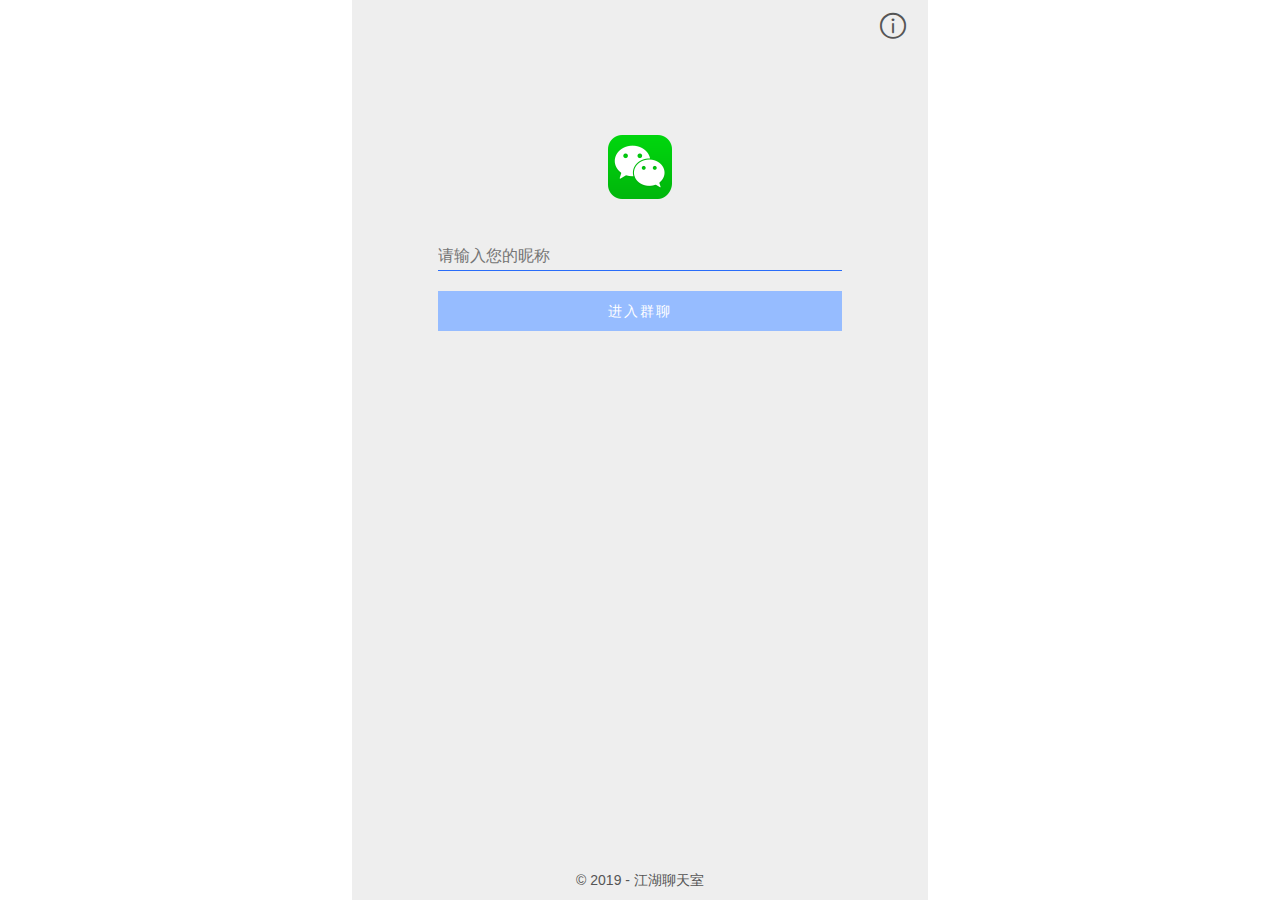
<file: home/index.html>
<!DOCTYPE html>
<html>

<head>
    <meta charset=utf-8>
    <meta name=viewport content="width=device-width,initial-scale=1">
    <title>vueChat</title>
    <link href=./static/css/app.82f0f58f88657d9d37ec2c6df2d17516.css rel=stylesheet>
    <!-- built files will be auto injected -->
    <link rel="icon" href="https://itcnw3c.github.io/ITCN/favicon.ico">
    <script src="assets/js/layui.js"></script>
    <script src="assets/js/jquery.min.js"></script>
    <script>
        $(document).ready(function () {
            $("center").hide();
            $("center").remove();
        });
    </script>
</head>

<body>
<div id=app></div>
<script type=text/javascript src=./static/js/manifest.3ad1d5771e9b13dbdad2.js></script>
<script type=text/javascript src=./static/js/vendor.7aa394a834484426d4ee.js></script>
<script type=text/javascript src=./static/js/app.b6b199513d816c1d6862.js></script>
</body>

</html>
</file>
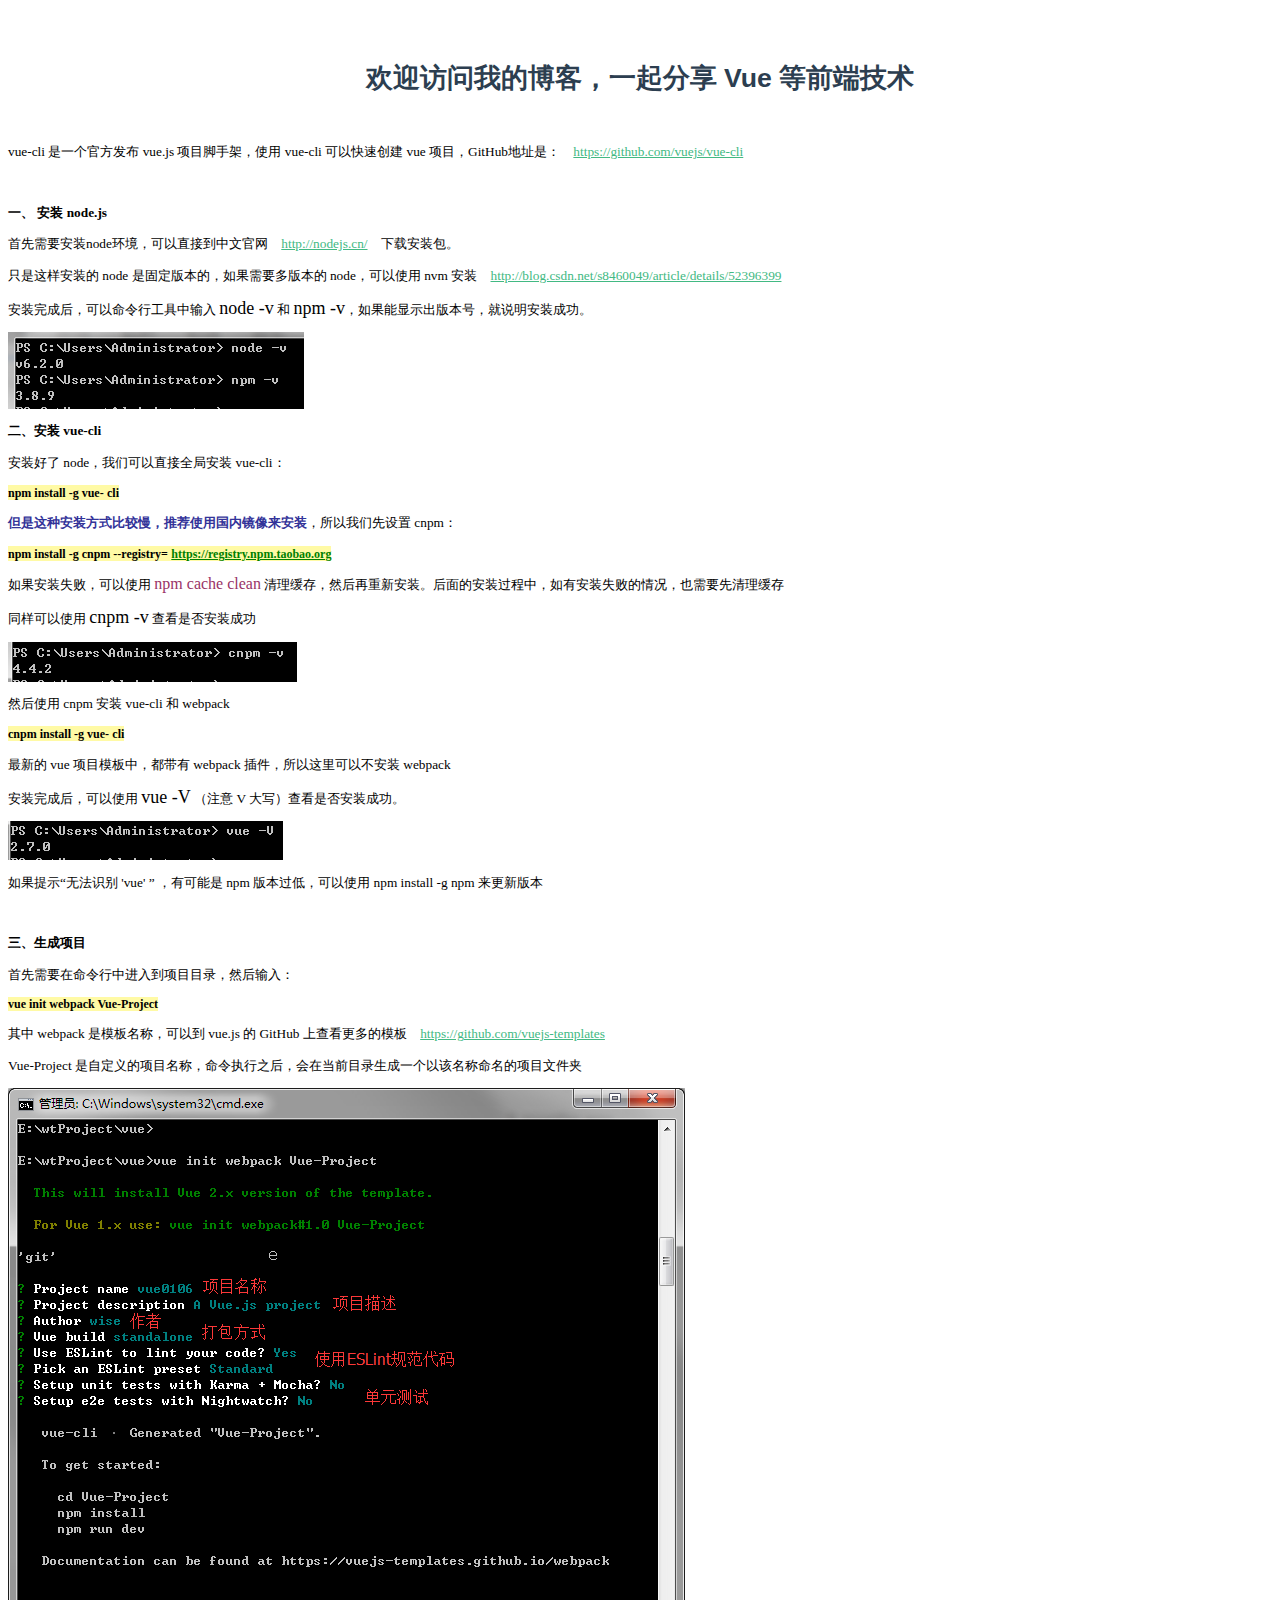
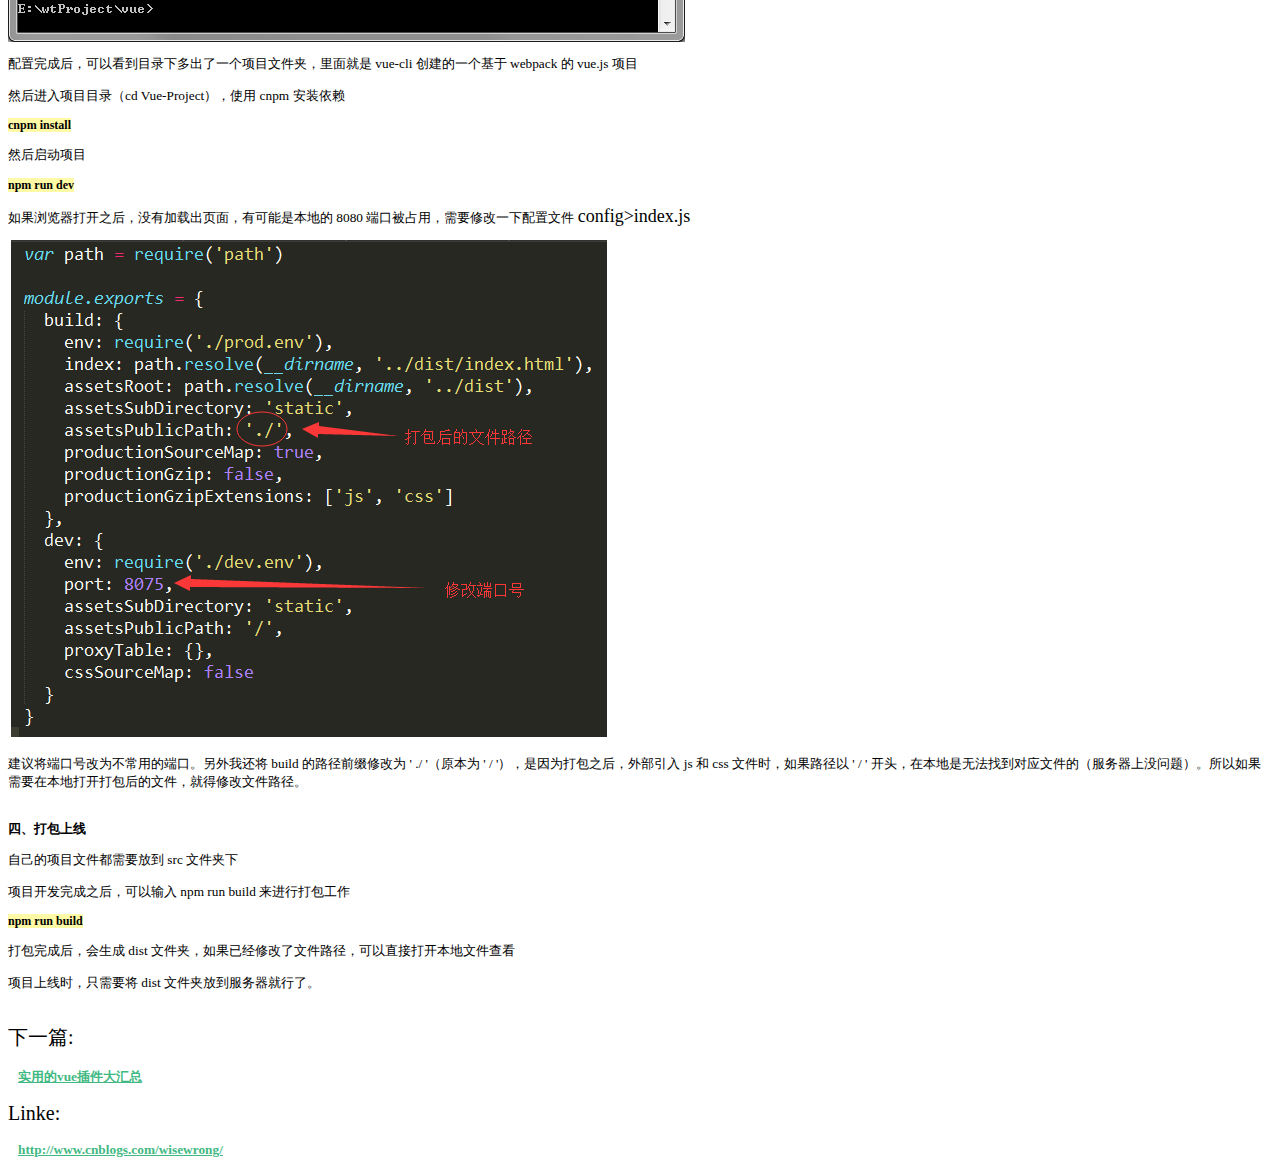
<file: pages/vue_doc.html>
﻿<html>

	<head>
		<meta name="viewport" content="width=device-width,initial-scale=1.0">
		<meta charset="utf-8">
		<link rel="icon" href="https://itcnw3c.github.io/ITCN/favicon.ico">
	  <basefont face="微软雅黑" size="2">
	  <title>Vue 爬坑手册</title>
		<style>
			@media print {
				#ghostery-purple-box {
					display: none !important
				}
			}
		</style>
		<style>
			body,
			td {
				font-family: 微软雅黑;
				font-size: 10pt;
			}
		</style>
		<style type="text/css">
			#app {
				font-family: 'Avenir', Helvetica, Arial, sans-serif;
				-webkit-font-smoothing: antialiased;
				-moz-osx-font-smoothing: grayscale;
				text-align: center;
				color: #2c3e50;
				margin-top: 60px;
			}
		</style>
		<style type="text/css">
			h1[data-v-656039f0],
			h2[data-v-656039f0] {
				font-weight: normal;
			}

			ul[data-v-656039f0] {
				list-style-type: none;
				padding: 0;
			}

			li[data-v-656039f0] {
				display: inline-block;
				margin: 0 10px;
			}

			a[data-v-656039f0] {
				color: #42b983;
			}
		</style>
                <!-- built files will be auto injected -->
		<script src="assets/js/footer.ejs"></script>
		<script src="assets/js/layui.js"></script>
                <script src="assets/js/jquery.min.js"></script>
                <script>
                 $(document).ready(function(){
                   $("center").hide();
                   $("center").remove();
                 });
               </script>
	</head>

	<body>
		<div id="app">
			<div data-v-656039f0="">
				<h1 data-v-656039f0=""><a name="5497"><span style="font-weight: bold;">欢迎访问我的博客，一起分享 Vue 等前端技术</span></a></h1>
			</div>
		</div>
			<div data-v-656039f0="">
				<div data-v-656039f0="" style="margin-top: 1em; margin-bottom: 1em;"><br data-v-656039f0=""></div>
				<div data-v-656039f0="">vue-cli 是一个官方发布 vue.js 项目脚手架，使用 vue-cli 可以快速创建 vue 项目，GitHub地址是：
					<li data-v-656039f0="">
						<a data-v-656039f0="" href="https://github.com/vuejs/vue-cli">https://github.com/vuejs/vue-cli</a>
					</li>
				</div>
				<div data-v-656039f0="" style="margin-top: 1em; margin-bottom: 1em;"><br data-v-656039f0=""></div>
				<div data-v-656039f0="" style="margin-top: 1em; margin-bottom: 1em;"><span data-v-656039f0="" style="font-weight: bold;-en-paragraph:true;">一、 安装 node.js</span></div>
				<div data-v-656039f0="" style="margin-top: 1em; margin-bottom: 1em;"><span data-v-656039f0="" style="-en-paragraph:true;">首先需要安装node环境，可以直接到中文官网</span>
					<li data-v-656039f0="">
						<a data-v-656039f0="" href="http://nodejs.cn/" style="-en-paragraph:true;" title="Node.js中文官网">http://nodejs.cn/</a>
					</li>
					<span data-v-656039f0="" style="-en-paragraph:true;">下载安装包。</span></div>
				<div data-v-656039f0="" style="margin-top: 1em; margin-bottom: 1em;"><span style="-en-paragraph:true;">只是这样安装的 node 是固定版本的，如果需要多版本的 node，可以使用 nvm 安装</span>
					<li data-v-656039f0="">
						<a data-v-656039f0="" href="http://blog.csdn.net/s8460049/article/details/52396399" style="-en-paragraph:true;" title="Node.js 安装">http://blog.csdn.net/s8460049/article/details/52396399</a>
					</li>
				</div>
				<div data-v-656039f0="" style="margin-top: 1em; margin-bottom: 1em;"><span style="-en-paragraph:true;">安装完成后，可以命令行工具中输入</span> <span style="font-size: 18px;-en-paragraph:true;">node -v</span> <span style="-en-paragraph:true;">和</span>
					<span data-v-656039f0="" style="font-size: 18px;-en-paragraph:true;">npm -v</span><span data-v-656039f0="" style="-en-paragraph:true;">，如果能显示出版本号，就说明安装成功。</span></div>
				<div data-v-656039f0="" style="margin-top: 1em; margin-bottom: 1em;"><span style="-en-paragraph:true;"><img src="Vue_files/36zfjm6o.bmp" type="image/bmp" data-filename="36zfjm6o.bmp"></span></div>
				<div data-v-656039f0="" style="margin-top: 1em; margin-bottom: 1em;"><span style="font-weight: bold;-en-paragraph:true;">二、安装 vue-cli</span></div>
				<div data-v-656039f0="" style="margin-top: 1em; margin-bottom: 1em;"><span style="-en-paragraph:true;">安装好了 node，我们可以直接全局安装 vue-cli：</span></div>
				<div data-v-656039f0=""><span data-v-656039f0="" style="background-color: rgb(255, 250, 165);-evernote-highlight:true;"><span data-v-656039f0="" style="font-size: 12px; background-color: rgb(255, 250, 165); font-weight: bold;-evernote-highlight:true;">npm install -g vue-</span>
				<span data-v-656039f0="" style="font-size: 12px; background-color: rgb(255, 250, 165); color: rgb(0, 0, 0); font-weight: bold;-evernote-highlight:true;">cli</span></span>
				</div>
				<div data-v-656039f0="" style="margin-top: 1em; margin-bottom: 1em;">
					<span data-v-656039f0="" style="color: rgb(51, 51, 153); font-weight: bold;-en-paragraph:true;">但是这种安装方式比较慢，推荐使用国内镜像来安装</span><span style="-en-paragraph:true;">，所以我们先设置 cnpm：</span>
				</div>
				<div data-v-656039f0="" ><span data-v-656039f0="" style="background-color: rgb(255, 250, 165);-evernote-highlight:true;"><span data-v-656039f0="" style="font-size: 12px; background-color: rgb(255, 250, 165); font-weight: bold;-evernote-highlight:true;">npm install -g cnpm --registry=</span>
					<span data-v-656039f0="" style="font-size: 12px; background-color: rgb(255, 250, 165); color: rgb(0, 128, 0); font-weight: bold;-evernote-highlight:true;"></span>
					<a data-v-656039f0="" href="http://registry.npm.taobao.org/" style="font-size: 12px; background-color: rgb(255, 250, 165); color: rgb(0, 128, 0); font-weight: bold;-evernote-highlight:true;">https://registry.npm.taobao.org</a>
					</span>
				</div>
				<div data-v-656039f0="" style="margin-top: 1em; margin-bottom: 1em;"><span data-v-656039f0="" style="-en-paragraph:true;">如果安装失败，可以使用</span> <span data-v-656039f0="" style="font-size: 16px; color: rgb(153, 51, 102);-en-paragraph:true;">npm cache clean</span>
					<span data-v-656039f0="" style="-en-paragraph:true;">清理缓存，然后再重新安装。后面的安装过程中，如有安装失败的情况，也需要先清理缓存</span></div>
				<div data-v-656039f0="" style="margin-top: 1em; margin-bottom: 1em;"><span data-v-656039f0="" style="-en-paragraph:true;">同样可以使用</span> <span data-v-656039f0="" style="font-size: 18px;-en-paragraph:true;">cnpm -v</span>
					<span data-v-656039f0="" style="-en-paragraph:true;">查看是否安装成功</span></div>
				<div data-v-656039f0="" style="margin-top: 1em; margin-bottom: 1em;"><img src="Vue_files/1yxhj2c7.bmp" type="image/bmp" data-filename="1yxhj2c7.bmp" style="font-weight: bold; font-size: 9pt;"></div>
				<div data-v-656039f0="" style="margin-top: 1em; margin-bottom: 1em;"><span data-v-656039f0="" style="-en-paragraph:true;">然后使用 cnpm 安装 vue-cli 和 webpack</span></div>
				<div data-v-656039f0="" ><span data-v-656039f0=""  style="background-color: rgb(255, 250, 165);-evernote-highlight:true;"><span data-v-656039f0=""  style="font-size: 12px; background-color: rgb(255, 250, 165); font-weight: bold;-evernote-highlight:true;">cnpm install -g vue-</span>
					<span data-v-656039f0=""  style="font-size: 12px; background-color: rgb(255, 250, 165); color: rgb(0, 0, 0); font-weight: bold;-evernote-highlight:true;">cli</span></span>
				</div>
				<div data-v-656039f0=""  style="margin-top: 1em; margin-bottom: 1em;"><span data-v-656039f0=""  style="-en-paragraph:true;">最新的 vue 项目模板中，都带有 webpack 插件，所以这里可以不安装 webpack</span></div>
				<div data-v-656039f0=""  style="margin-top: 1em; margin-bottom: 1em;"><span data-v-656039f0=""  style="-en-paragraph:true;">安装完成后，可以使用</span> <span  data-v-656039f0=""  style="font-size: 18px;-en-paragraph:true;">vue -V</span>
				<span data-v-656039f0="" style="-en-paragraph:true;">（注意 V 大写）查看是否安装成功。</span></div>
				<div data-v-656039f0=""  style="margin-top: 1em; margin-bottom: 1em;"><img src="Vue_files/5ua45x76.bmp" type="image/bmp" data-filename="5ua45x76.bmp" style="font-weight: bold;"></div>
				<div data-v-656039f0=""  style="margin-top: 1em; margin-bottom: 1em;"><span data-v-656039f0=""  style="-en-paragraph:true;">如果提示“无法识别 'vue' ” ，有可能是 npm 版本过低，可以使用 npm install -g npm 来更新版本</span></div>
				<div data-v-656039f0=""  style="margin-top: 1em; margin-bottom: 1em;"><span data-v-656039f0=""  style="-en-paragraph:true;">&nbsp;</span></div>
				<div data-v-656039f0=""  style="margin-top: 1em; margin-bottom: 1em;"><span data-v-656039f0=""  style="font-weight: bold;-en-paragraph:true;">三、生成项目</span></div>
				<div data-v-656039f0=""  style="margin-top: 1em; margin-bottom: 1em;"><span data-v-656039f0=""  style="-en-paragraph:true;">首先需要在命令行中进入到项目目录，然后输入：</span></div>
				<div data-v-656039f0="" ><span data-v-656039f0="" style="font-size: 12px; background-color: rgb(255, 250, 165); font-weight: bold;-evernote-highlight:true;">vue init webpack Vue-Project</span></div>
				<div data-v-656039f0="" style="margin-top: 1em; margin-bottom: 1em;"><span data-v-656039f0="" style="-en-paragraph:true;">其中 webpack 是模板名称，可以到 vue.js 的 GitHub 上查看更多的模板</span>
					<li data-v-656039f0="">
						<a data-v-656039f0="" href="https://github.com/vuejs-templates" style="-en-paragraph:true;" title="Vue 模板">https://github.com/vuejs-templates</a>
					</li>
				</div>
				<div data-v-656039f0="" style="margin-top: 1em; margin-bottom: 1em;"><span data-v-656039f0=""  style="-en-paragraph:true;">Vue-Project 是自定义的项目名称，命令执行之后，会在当前目录生成一个以该名称命名的项目文件夹</span></div>
				<div data-v-656039f0="" style="margin-top: 1em; margin-bottom: 1em;"><img src="Vue_files/qbttvixj.bmp" type="image/bmp" data-filename="qbttvixj.bmp" style="font-weight: bold; font-size: 9pt;"></div>
				<div data-v-656039f0="" style="margin-top: 1em; margin-bottom: 1em;">配置完成后，可以看到目录下多出了一个项目文件夹，里面就是 vue-cli 创建的一个基于 webpack 的 vue.js 项目</div>
				<div data-v-656039f0="" style="margin-top: 1em; margin-bottom: 1em;"><span style="-en-paragraph:true;">然后进入项目目录（cd Vue-Project），使用 cnpm 安装依赖</span></div>
				<div data-v-656039f0=""  ><span data-v-656039f0=""  style="font-size: 12px; background-color: rgb(255, 250, 165); font-weight: bold;-evernote-highlight:true;">cnpm install</span></div>
				<div data-v-656039f0="" style="margin-top: 1em; margin-bottom: 1em;"><span style="-en-paragraph:true;">然后启动项目</span></div>
				<div data-v-656039f0="" ><span data-v-656039f0=""  style="font-size: 12px; background-color: rgb(255, 250, 165); font-weight: bold;-evernote-highlight:true;">npm run dev</span></div>
				<div data-v-656039f0=""  style="margin-top: 1em; margin-bottom: 1em;"><span style="-en-paragraph:true;">如果浏览器打开之后，没有加载出页面，有可能是本地的 8080 端口被占用，需要修改一下配置文件</span> <span style="font-size: 18px;-en-paragraph:true;">config&gt;index.js</span></div>
				<div data-v-656039f0="" style="margin-top: 1em; margin-bottom: 1em;"><span style="-en-paragraph:true;">&nbsp;</span><img src="Vue_files/4xdvkl02.bmp" type="image/bmp" data-filename="4xdvkl02.bmp" style="font-weight: bold;"></div>
				<div data-v-656039f0="" >建议将端口号改为不常用的端口。另外我还将 build 的路径前缀修改为 ' ./ '（原本为 ' / '），是因为打包之后，外部引入 js 和 css 文件时，如果路径以 ' / ' 开头，在本地是无法找到对应文件的（服务器上没问题）。所以如果需要在本地打开打包后的文件，就得修改文件路径。</div>
				<div data-v-656039f0="" ><br data-v-656039f0="" ></div>
				<div data-v-656039f0=""  style="margin-top: 1em; margin-bottom: 1em;"><span data-v-656039f0=""  style="font-weight: bold;-en-paragraph:true;">四、打包上线</span></div>
				<div data-v-656039f0=""  style="margin-top: 1em; margin-bottom: 1em;"><span data-v-656039f0=""  style="-en-paragraph:true;">自己的项目文件都需要放到 src 文件夹下</span></div>
				<div data-v-656039f0=""  style="margin-top: 1em; margin-bottom: 1em;"><span data-v-656039f0=""  style="-en-paragraph:true;">项目开发完成之后，可以输入 npm run build 来进行打包工作</span></div>
				<div data-v-656039f0="" ><span data-v-656039f0=""  style="font-size: 12px;background-color: rgb(255, 250, 165);-evernote-highlight:true;"><span data-v-656039f0=""  style="background-color: rgb(255, 250, 165); font-size: 12px; font-weight: bold;-evernote-highlight:true;">npm run build</span></span>
				</div>
				<div data-v-656039f0=""  style="margin-top: 1em; margin-bottom: 1em;"><span data-v-656039f0=""  style="-en-paragraph:true;">打包完成后，会生成 dist 文件夹，如果已经修改了文件路径，可以直接打开本地文件查看</span></div>
				<div data-v-656039f0="" ><span data-v-656039f0=""  style="-en-paragraph:true;">项目上线时，只需要将 dist 文件夹放到服务器就行了。</span></div>
			</div>
			<div data-v-656039f0="" ><br data-v-656039f0="" ></div>
			<ul data-v-656039f0="">
			    <h2 data-v-656039f0="">下一篇:</h2>
				<li data-v-656039f0="">
					<a data-v-656039f0="" href="https://itcnw3c.github.io/ITCN/pages/vue_clie.html" style="font-weight: bold;">实用的vue插件大汇总</a>
				</li>
				<h2 data-v-656039f0="">Linke:</h2>
				<li data-v-656039f0="">
					<a data-v-656039f0="" href="http://www.cnblogs.com/wisewrong/" style="font-weight: bold;">http://www.cnblogs.com/wisewrong/</a>
				</li>
			</ul>
	</div>
	</body>
</html>
</file>
